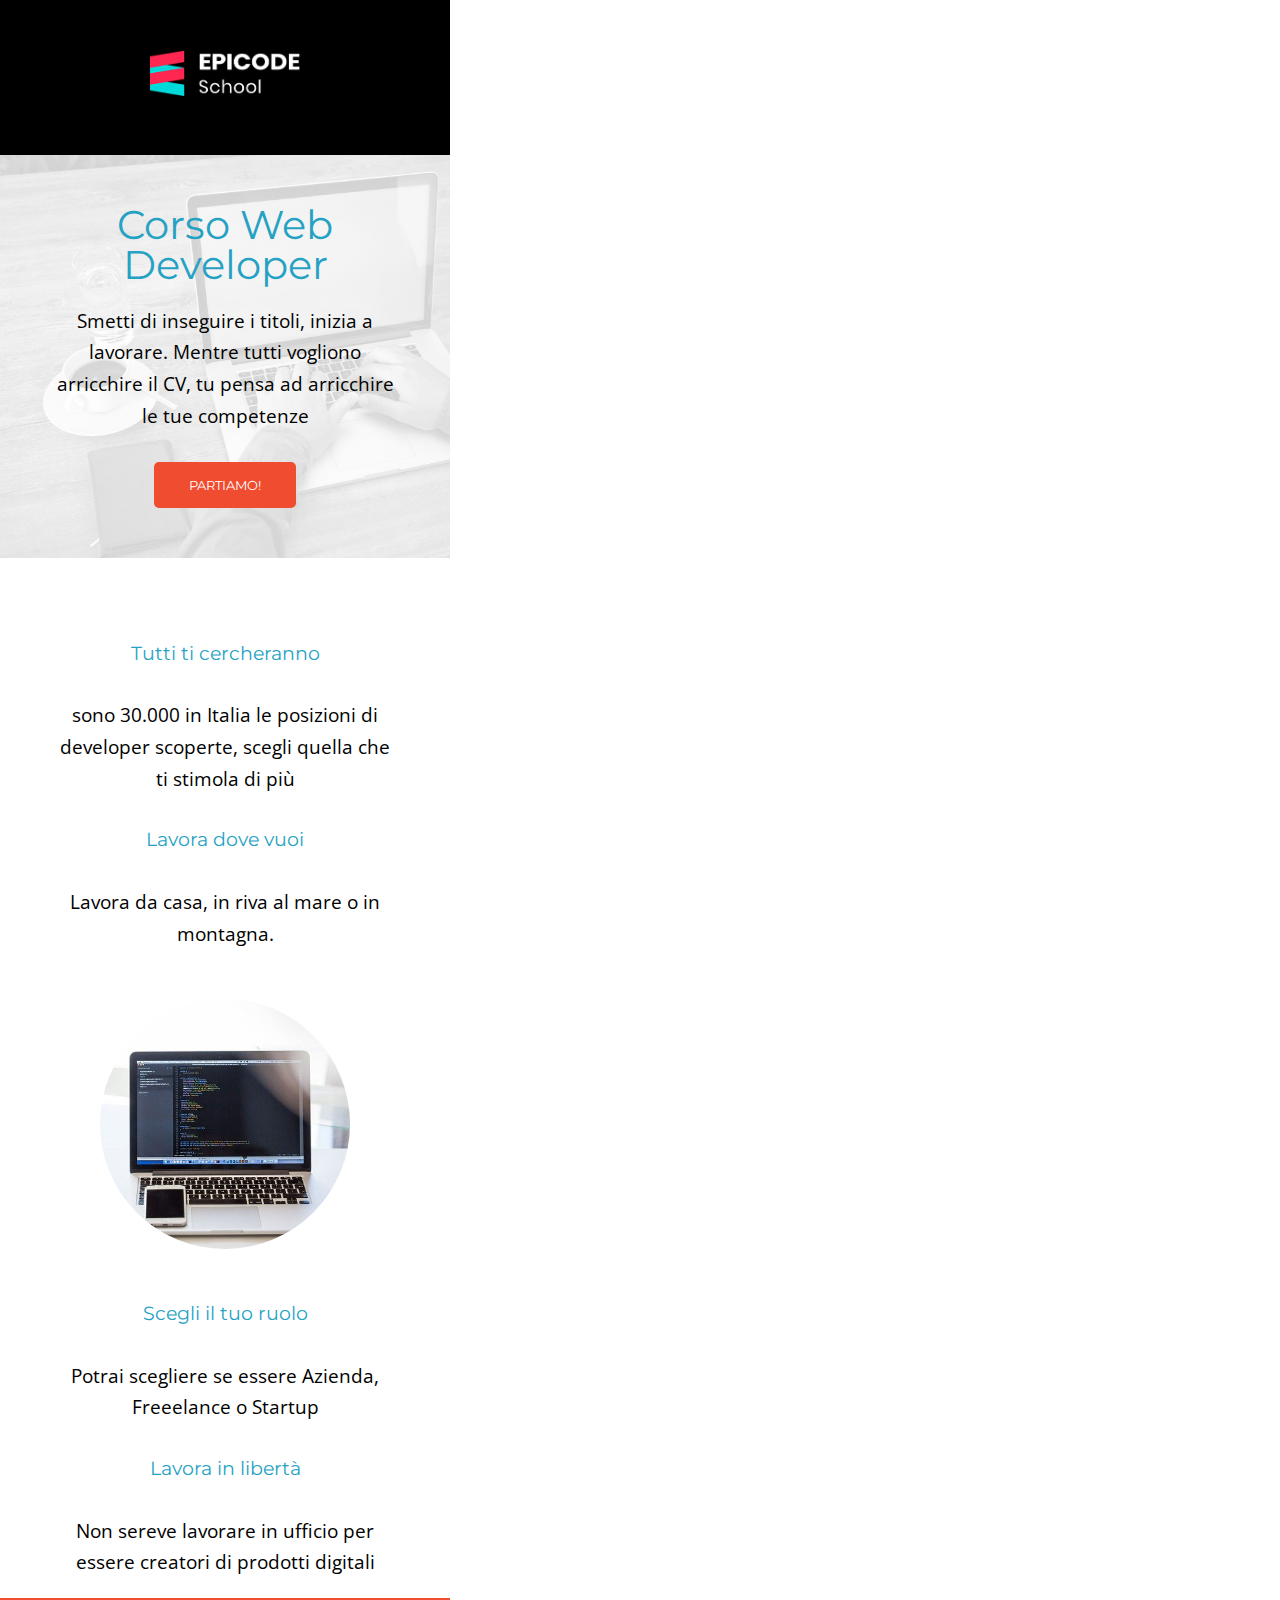
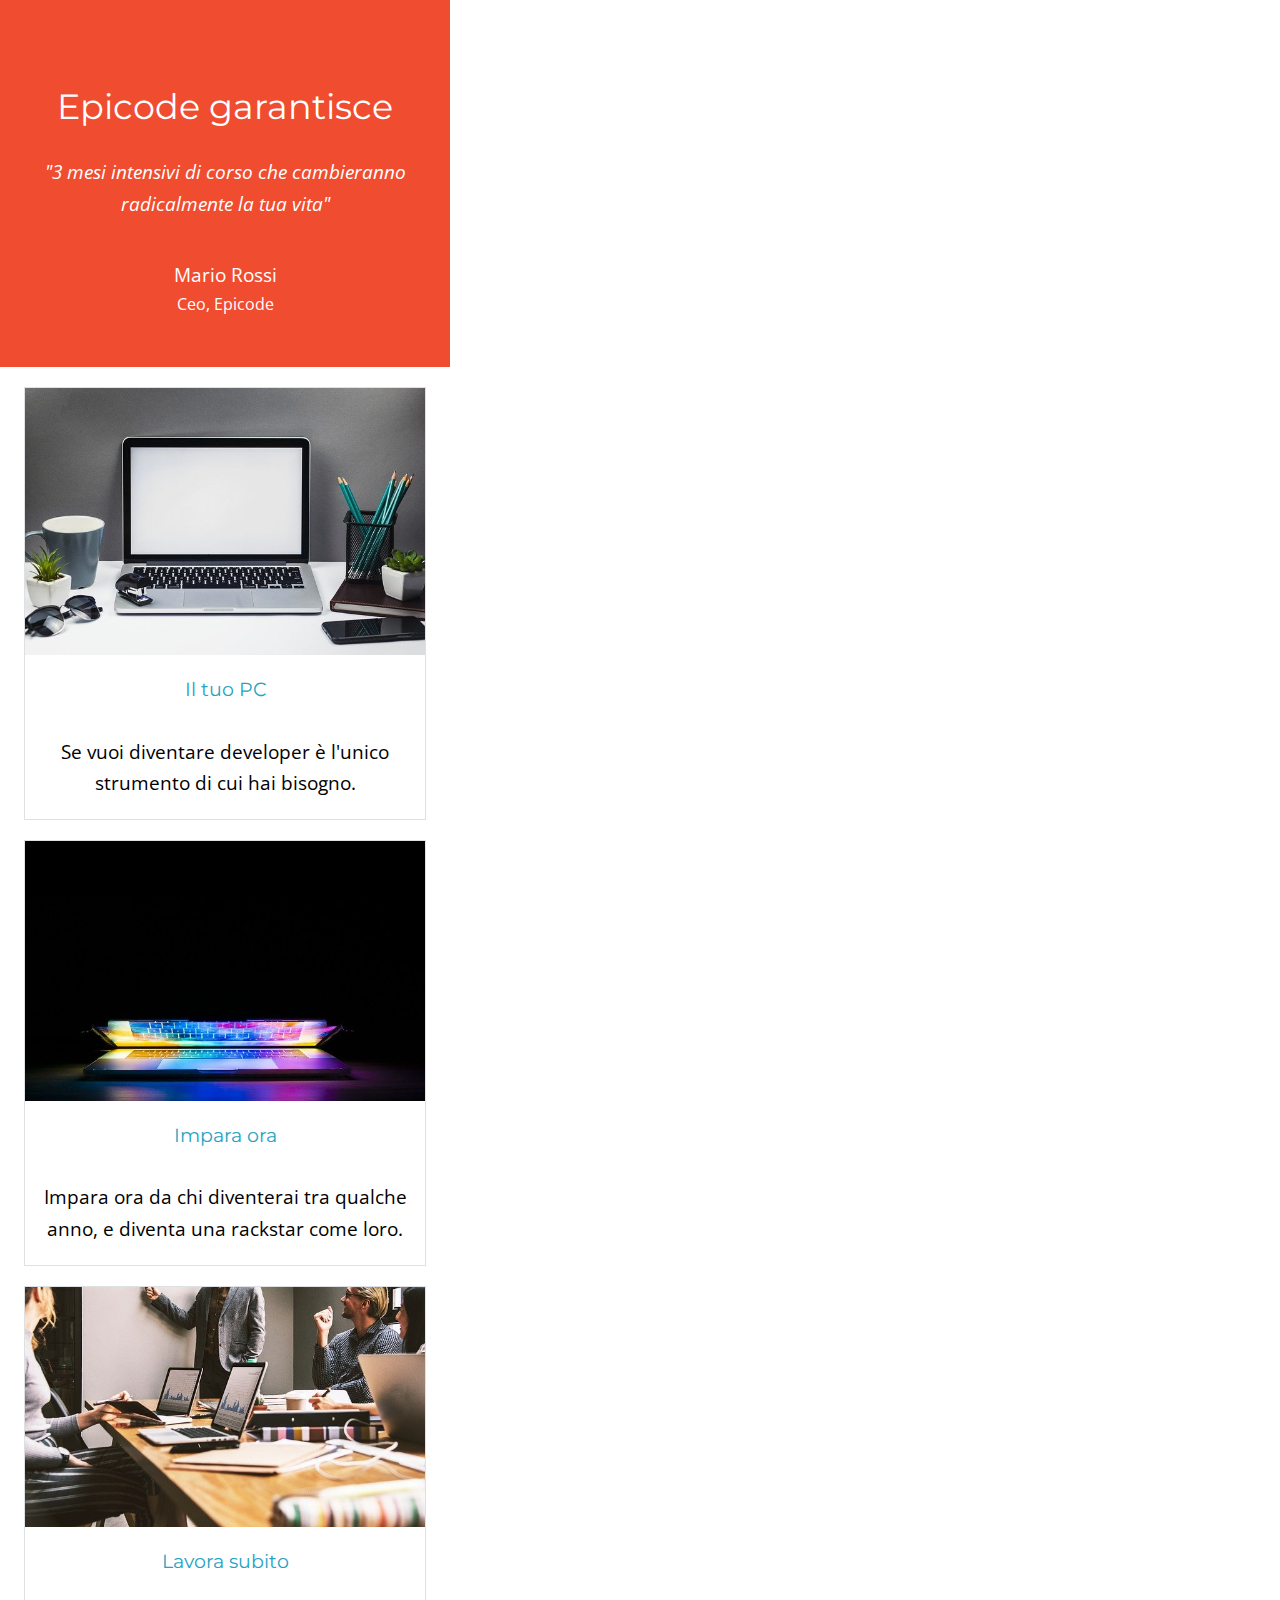
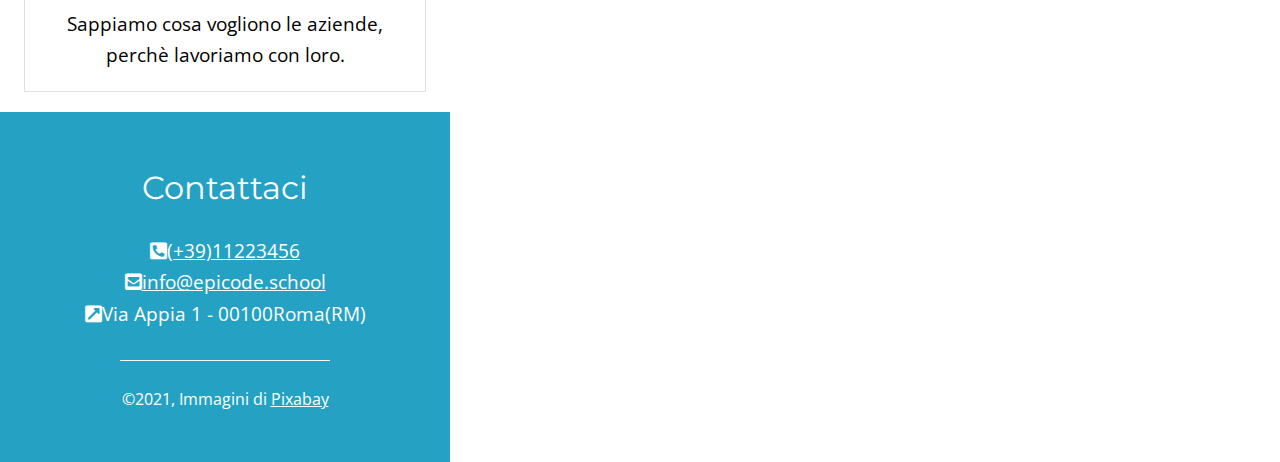
<file: index.html>
<!DOCTYPE html>
<html lang="en">
  <head>
    <meta charset="UTF-8" />
    <meta name="viewport" content="width=device-width, initial-scale=1.0" />
    <link rel="stylesheet" href="asset/css/reset.css" />
    <link rel="stylesheet" href="asset/css/style.css" />
    <link rel="stylesheet" href="asset/css/font-awesome.css" />
    <title>Corso web developer - epicode school</title>
  </head>
  <body>
    <header>
      <img src="asset/images/logo.png" alt="logo" />
    </header>
    <div class="header">
      <h1 class="h1">Corso Web Developer</h1>
      <p>
        Smetti di inseguire i titoli, inizia a lavorare. Mentre tutti vogliono arricchire il CV, tu pensa ad arricchire
        le tue competenze
      </p>
      <button type="submit">PARTIAMO!</button>
    </div>

    <main>
      <h4>Tutti ti cercheranno</h4>
      <p>sono 30.000 in Italia le posizioni di developer scoperte, scegli quella che ti stimola di più</p>
      <h4>Lavora dove vuoi</h4>
      <p>Lavora da casa, in riva al mare o in montagna.</p>
      <img class="computer" src="asset/images/notebook.jpg" alt="computer" />
      <h4>Scegli il tuo ruolo</h4>
      <p>Potrai scegliere se essere Azienda, Freeelance o Startup</p>
      <h4>Lavora in libertà</h4>
      <p>Non sereve lavorare in ufficio per essere creatori di prodotti digitali</p>
      <div class="div">
        <h2>Epicode garantisce</h2>
        <p class="corsivo">"3 mesi intensivi di corso che cambieranno radicalmente la tua vita"</p>
        <p class="mario">Mario Rossi</p>
        <p class="ceo">Ceo, Epicode</p>
      </div>
      <div class="schede">
        <img src="asset/images/foto1.jpg" alt="foto1" />
        <h4>Il tuo PC</h4>
        <p class="p">Se vuoi diventare developer è l'unico strumento di cui hai bisogno.</p>
      </div>
      <div class="schede">
        <img src="asset/images/foto2.jpg" alt="foto2" />
        <h4>Impara ora</h4>
        <p class="p">Impara ora da chi diventerai tra qualche anno, e diventa una rackstar come loro.</p>
      </div>
      <div class="schede">
        <img src="asset/images/foto3.jpg" alt="foto3" />
        <h4>Lavora subito</h4>
        <p class="p">Sappiamo cosa vogliono le aziende, perchè lavoriamo con loro.</p>
      </div>
    </main>
    <footer>
      <h2>Contattaci</h2>

      <p><i class="fas fa-phone-square-alt"></i><span>(+39)11223456</span></p>
      <p>
        <i class="fas fa-envelope-square"></i
        ><a href="http://" target="_blank" rel="noopener noreferrer">info@epicode.school</a>
      </p>
      <p><i class="fas fa-external-link-square-alt"></i>Via Appia 1 - 00100Roma(RM)</p>
      <div class="riga">
        <p class="last">&copy;2021, Immagini di <span>Pixabay</span></p>
      </div>
    </footer>
  </body>
</html>
</file>
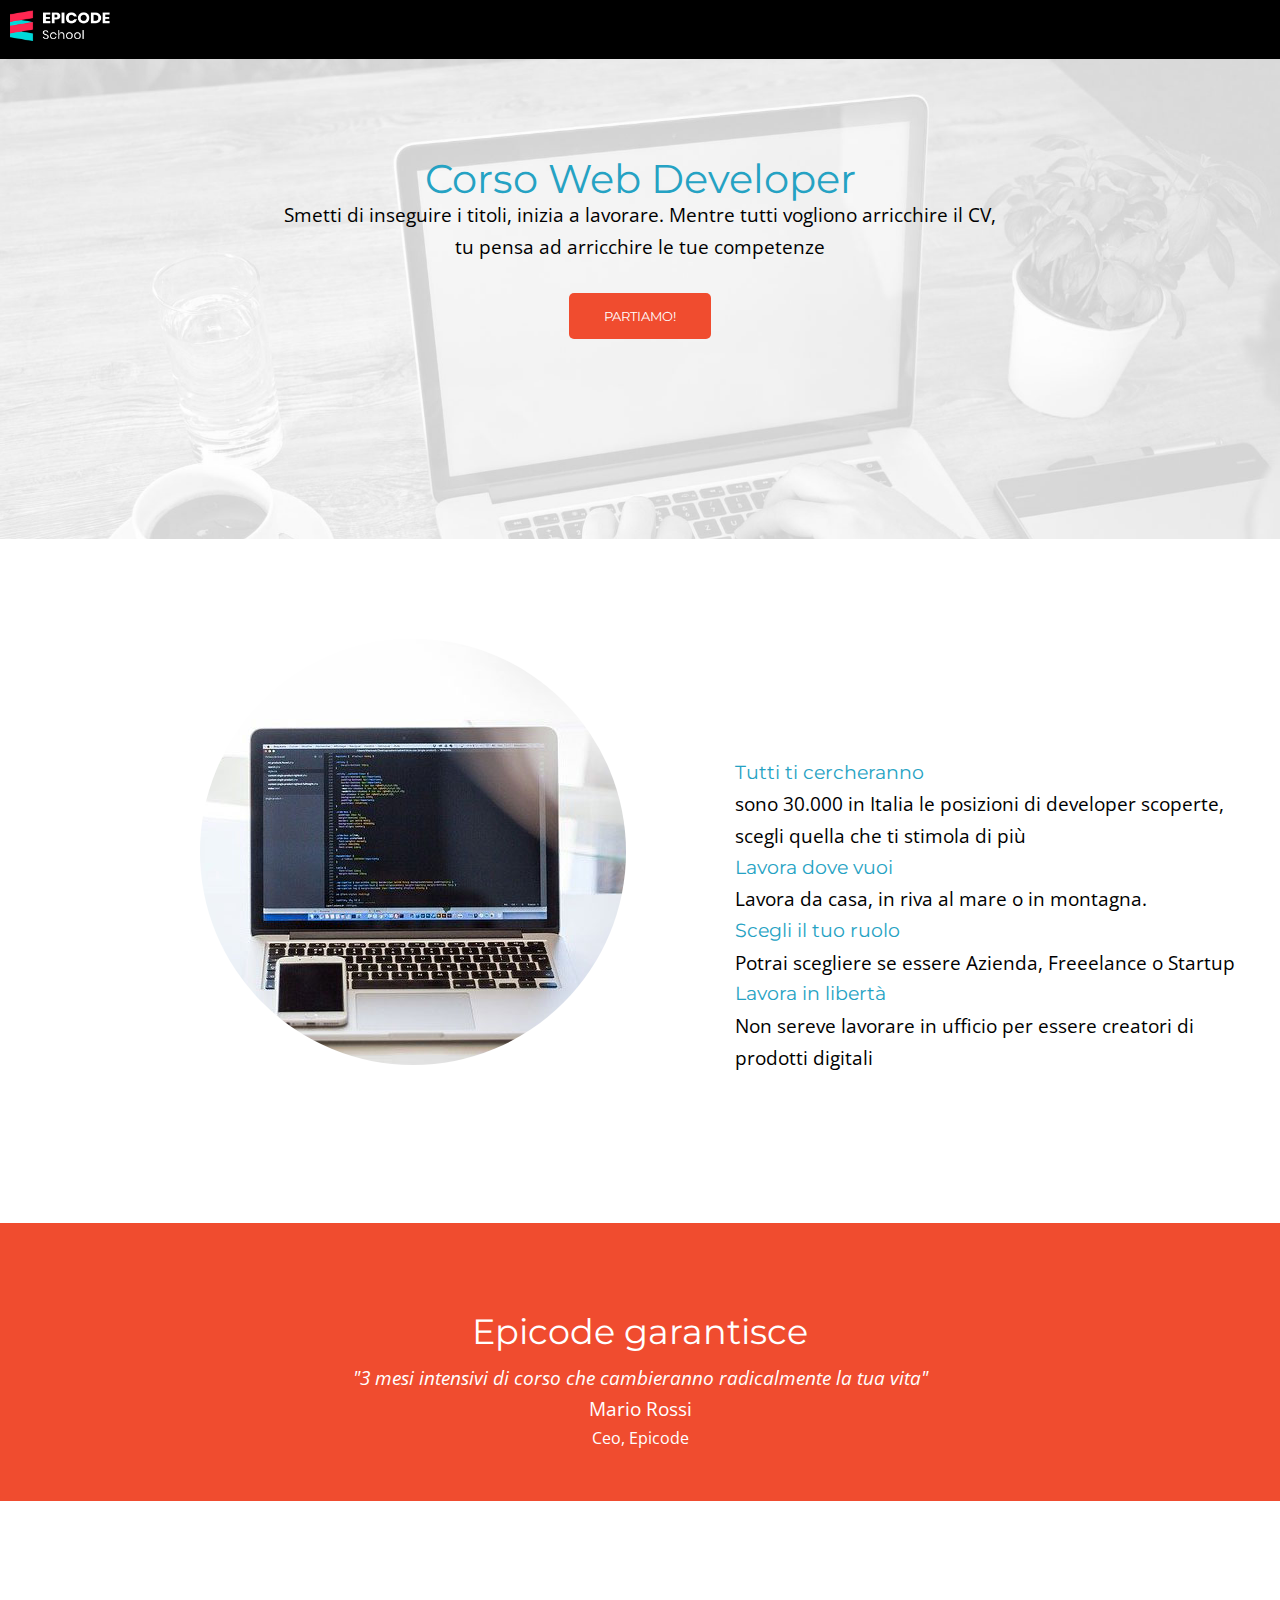
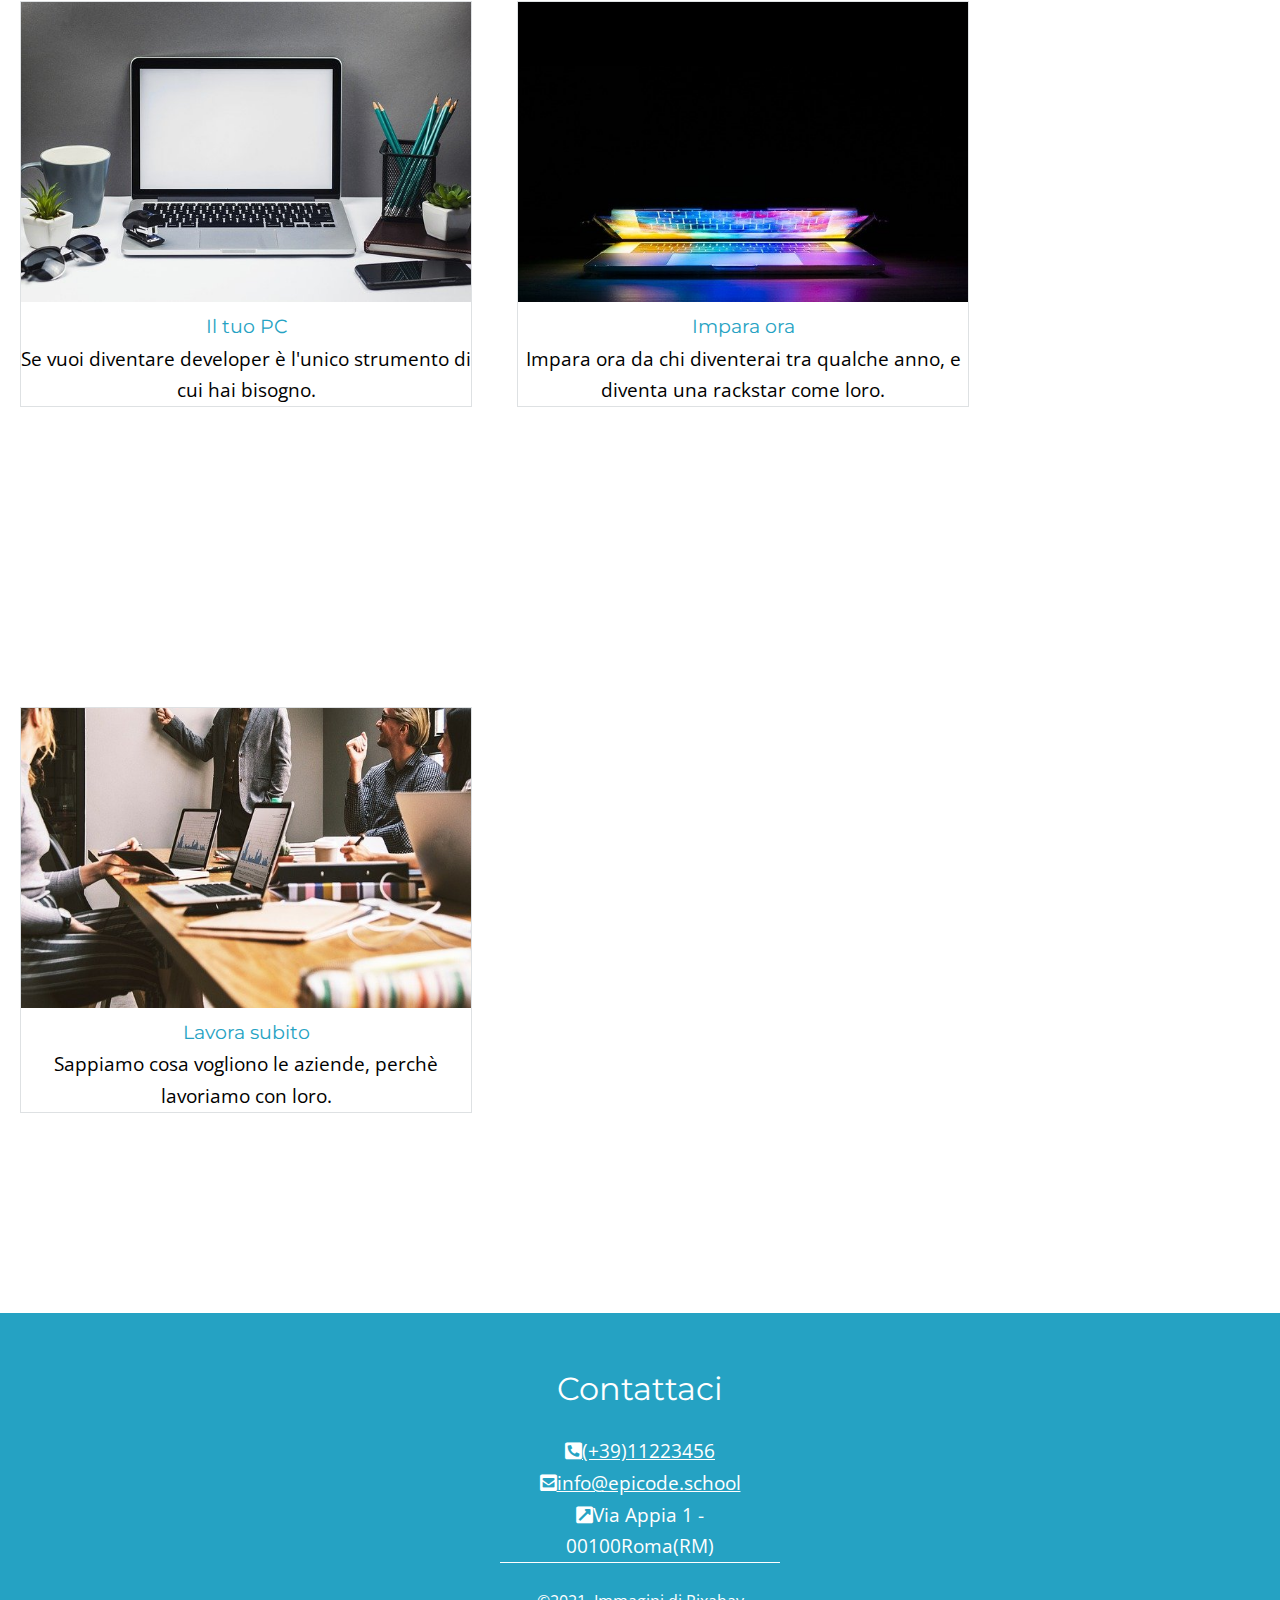
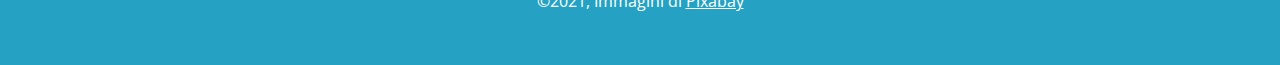
<file: index-desktop.html>
<!DOCTYPE html>
<html lang="en">
  <head>
    <meta charset="UTF-8" />
    <meta name="viewport" content="width=device-width, initial-scale=1.0" />
    <link rel="stylesheet" href="asset/css/reset.css" />
    <link rel="stylesheet" href="asset/css/style-desktop.css" />
    <link rel="stylesheet" href="asset/css/font-awesome.css" />
    <title>Corso web developer - epicode school</title>
  </head>
  <body>
    <header>
      <div>
        <img src="asset/images/logo.png" alt="logo" />
      </div>
    </header>
    <div class="header">
      <h1 class="h1">Corso Web Developer</h1>
      <p>
        Smetti di inseguire i titoli, inizia a lavorare. Mentre tutti vogliono arricchire il CV,<br />
        tu pensa ad arricchire le tue competenze
      </p>
      <button type="submit">PARTIAMO!</button>
    </div>

    <main>
      <div class="note"><img class="computer" src="asset/images/notebook.jpg" alt="computer" /></div>
      <div class="desc">
        <h4>Tutti ti cercheranno</h4>
        <p>sono 30.000 in Italia le posizioni di developer scoperte, scegli quella che ti stimola di più</p>
        <h4>Lavora dove vuoi</h4>
        <p>Lavora da casa, in riva al mare o in montagna.</p>

        <h4>Scegli il tuo ruolo</h4>
        <p>Potrai scegliere se essere Azienda, Freeelance o Startup</p>
        <h4>Lavora in libertà</h4>
        <p class="par">Non sereve lavorare in ufficio per essere creatori di prodotti digitali</p>
      </div>

      <div class="div">
        <h2>Epicode garantisce</h2>
        <p class="corsivo">"3 mesi intensivi di corso che cambieranno radicalmente la tua vita"</p>
        <p class="mario">Mario Rossi</p>
        <p class="ceo">Ceo, Epicode</p>
      </div>
      <div class="margine">
        <div class="schede">
          <img src="asset/images/foto1.jpg" alt="foto1" />
          <h4>Il tuo PC</h4>
          <p>Se vuoi diventare developer è l'unico strumento di cui hai bisogno.</p>
        </div>
        <div class="schede">
          <img src="asset/images/foto2.jpg" alt="foto2" />
          <h4>Impara ora</h4>
          <p>Impara ora da chi diventerai tra qualche anno, e diventa una rackstar come loro.</p>
        </div>
        <div class="schede">
          <img src="asset/images/foto3.jpg" alt="foto3" />
          <h4>Lavora subito</h4>
          <p>Sappiamo cosa vogliono le aziende, perchè lavoriamo con loro.</p>
        </div>
      </div>
    </main>
    <footer>
      <h2>Contattaci</h2>
      <div>
        <p><i class="fas fa-phone-square-alt"></i><span>(+39)11223456</span></p>
        <p>
          <i class="fas fa-envelope-square"></i
          ><a href="http://" target="_blank" rel="noopener noreferrer">info@epicode.school</a>
        </p>
        <p><i class="fas fa-external-link-square-alt"></i>Via Appia 1 - 00100Roma(RM)</p>
      </div>
      <p class="last">&copy;2021, Immagini di <span>Pixabay</span></p>
    </footer>
  </body>
</html>
</file>
<file: asset/css/style.css>
/* Your styles here */
@import url("https://fonts.googleapis.com/css2?family=Montserrat:wght@700&family=Open+Sans&display=swap");
body {
  width: 450px;

  font-family: "Open Sans", sans-serif;
  font-size: 1.2rem;
  line-height: 1.65;
}
h1,
h2,
h4 {
  font-family: "Montserrat", sans-serif;
  font-size: bold;
}
.h1 {
  font-size: 2.5rem;
  line-height: 1;
}
header {
  background-color: black;
  text-align: center;
  padding-block: 50px;
}
header img {
  width: 150px;
}
.header {
  background-image: url(../images/banner.jpg);
  background-size: cover;
  text-align: center;
  padding-block: 50px;
  padding-inline: 50px;
  margin-bottom: 70px;
  margin-top: 0;
}
.header p {
  paddin: 25px;
  margin-bottom: 20px;
}
h1 {
  color: #25a2c3;
  font-size: 1.5em;
  margin-bottom: 20px;
  padding-inline: 50px;
}
button {
  color: white;
  background-color: #f04c2f;
  padding-block: 15px;
  padding-inline: 35px;
  border: none;
  border-radius: 5px;
  margin-top: 10px;
  font-family: "Montserrat", sans-serif;
  font-size: bold;
}
main {
  text-align: center;
}
h4 {
  color: #25a2c3;
  padding: 10px;
}
main p {
  padding: 20px;
  padding-inline: 60px;
}
.computer {
  width: 250px;
  border-radius: 50%;
  padding-block: 30px;
}
.div {
  background-color: #f04c2f;
  color: white;
  border: none;
}
.div h2 {
  font-size: 2.2rem;
  padding-top: 80px;
}
.corsivo {
  font-style: italic;
  padding-inline: 5px;
}
.mario {
  padding-bottom: 0;
}
.ceo {
  font-size: 1rem;
  padding-top: 0;
  padding-bottom: 50px;
}
div img {
  width: 400px;
  margin-inline: auto;
}

.schede {
  margin-inline: auto;
  width: 400px;
  border: 1px solid #dee1e3;
  margin-block: 20px;
}
.p {
  padding-inline: 10px;
}
div {
}
footer {
  text-align: center;
  background-color: #25a2c3;
  color: white;
  font-size: 0.7;
}
footer h2 {
  font-size: 2rem;
  padding-top: 50px;
  padding-bottom: 20px;
}
.last {
  font-size: 1rem;
  padding-top: 25px;
  padding-bottom: 50px;
}
footer a {
  color: white;
}
footer span {
  text-decoration: underline;
}
.riga {
  width: 210px;
  margin-inline: auto;
  border-top: 1px solid white;
  margin-top: 30px;
}
</file>
<file: asset/css/style-desktop.css>
@import url("https://fonts.googleapis.com/css2?family=Montserrat:wght@700&family=Open+Sans&display=swap");
body {
  font-family: "Open Sans", sans-serif;
  font-size: 1.2rem;
  line-height: 1.65;
}
header img {
  width: 100px;
  padding: 10px;
}
header {
  background-color: black;
}
.header {
  background-image: url(../images/banner.jpg);
  background-size: cover;
  text-align: center;
}
.h1 {
  font-size: 2.5rem;
  line-height: 1;
  color: #25a2c3;
  padding-top: 100px;
}
.header p {
  paddin: 25px;
  margin-bottom: 20px;
}
button {
  color: white;
  background-color: #f04c2f;
  padding-block: 15px;
  padding-inline: 35px;
  border: none;
  border-radius: 5px;
  margin-top: 10px;
  font-family: "Montserrat", sans-serif;
  font-size: bold;
  margin-bottom: 200px;
}
h1,
h2,
h4 {
  font-family: "Montserrat", sans-serif;
  font-size: bold;
}
h4 {
  color: #25a2c3;
}
.note,
.desc {
  margin-top: 100px;
  margin-bottom: 50px;
  display: inline-block;
  width: 500px;
}
.note {
  margin-left: 200px;
  margin-right: 30px;
}
.par {
  padding-bottom: 100px;
}
.computer {
  border-radius: 50%;
}

.div {
  text-align: center;
  background-color: #f04c2f;
  color: white;
  border: none;
}
.div h2 {
  font-size: 2.2rem;
  padding-top: 80px;
}
.corsivo {
  font-style: italic;
  padding-inline: 5px;
}
.mario {
  padding-bottom: 0;
}
.ceo {
  font-size: 1rem;
  padding-top: 0;
  padding-bottom: 50px;
}
.schede {
  text-align: center;
  display: inline-block;
  width: 450px;
  border: 1px solid #dee1e3;
  margin: 20px;
  margin-top: 100px;
  margin-bottom: 200px;
}
margine {
  margin-inline: auto;
}
.schede img {
  width: 450px;
  height: 300px;
}
footer {
  text-align: center;
  background-color: #25a2c3;
  color: white;
  font-size: 0.7;
}
footer h2 {
  font-size: 2rem;
  padding-top: 50px;
  padding-bottom: 20px;
}
.last {
  font-size: 1rem;
  padding-top: 25px;
  padding-bottom: 50px;
}
footer a {
  color: white;
}
footer span {
  text-decoration: underline;
}
footer div {
  margin: auto;
  width: 280px;
  border-bottom: 1px solid white;
}
</file>
